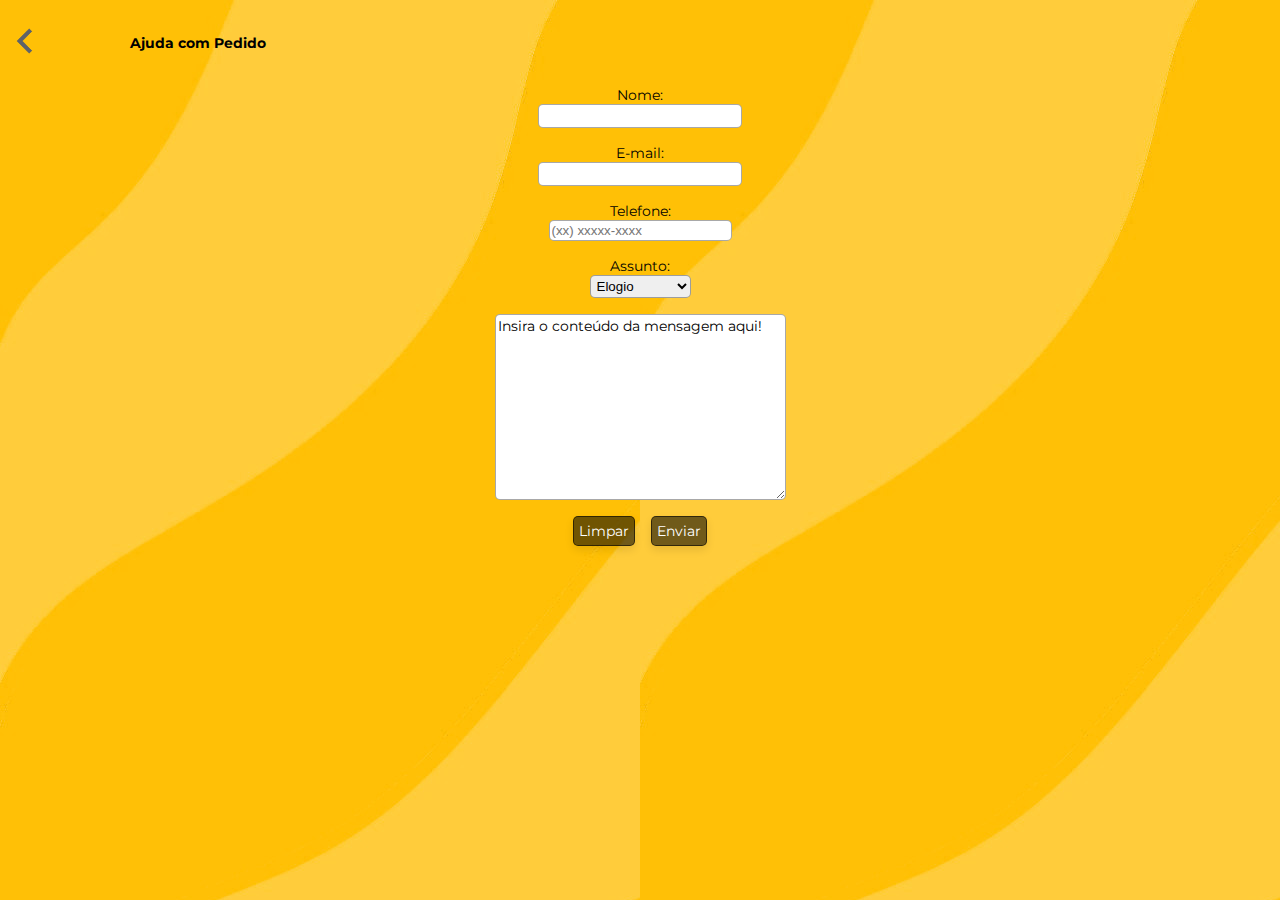
<file: fale-conosco.html>
<!DOCTYPE html>
<html lang="pt-br">
<head>
    <meta charset="UTF-8">
    <meta name="viewport" content="width=device-width, initial-scale=1.0">
    <title>Fale Conosco | Meato</title>
    <link rel="stylesheet" href="estilo_fale-conosco.css">
    <link rel="shortcut icon" href="img/logo1_pq.jpg" type="image/x-icon">
</head>
<body>
    <main>
        <section class="secao1__container__voltar">
            <a href="index.html"> <img src="img/seta__voltar.png" alt="Voltar" class="icone__voltar"></a>
            <p class="login__voltar__texto"> Ajuda com Pedido</p>
        </section>

        <section class="formulario__container">
            <form class="formulario">
                <p class="paragrafo__formulario">
                    <label for="nome" class="formulario__texto">Nome: </label>
                    <input type="text" id="nome" required class="formulario__texto caixa">
                </p>
                <p class="paragrafo__formulario">
                    <label for="email" class="formulario__texto">E-mail: </label>
                    <input type="email" id="email" required class="formulario__texto caixa">
                </p>
                <p class="paragrafo__formulario">
                    <label for="telefone" class="formulario__texto">Telefone: </label>
                    <input type="number" required placeholder="(xx) xxxxx-xxxx" class="formulario_texto caixa">
                </p>
                <p class="paragrafo__formulario">
                    <label for="assunto" class="formulario__texto">Assunto: </label>
                    <select id="assunto" class="caixa">
                        <option class="formulario__texto caixa">Reclamação</option>
                        <option class="formulario__texto caixa">Sugestão</option>
                        <option selected class="formulario__texto caixa">Elogio</option>
                    </select>
                </p>
                <p class="paragrafo__formulario">
                    <textarea  id="mensagem" cols="30" rows="10" class="formulario__texto caixa">Insira o conteúdo da mensagem aqui!</textarea>
                </p>
                <p class="botoes">
                    <input type="reset" value="Limpar" class="formulario__texto botao">
                    <input type="submit" value="Enviar" class="formulario__texto botao">
                </p>

            </form>
        </section>
    </main>
</body>
</html>
</file>
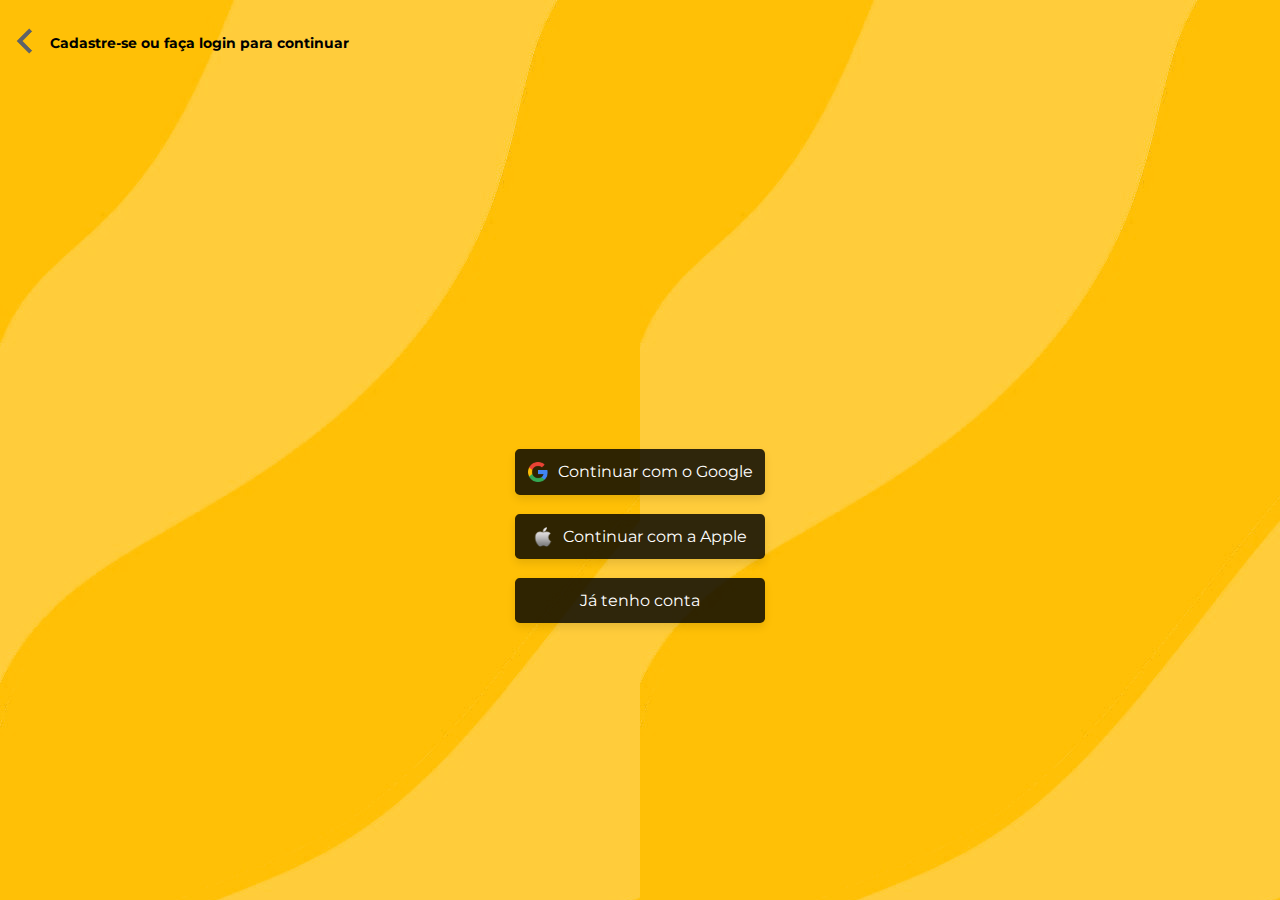
<file: login.html>
<!DOCTYPE html>
<html lang="pt-br">
<head>
    <meta charset="UTF-8">
    <meta name="viewport" content="width=device-width, initial-scale=1.0">
    <title>Login | Meato</title>
    <link rel="stylesheet" href="estilo_login.css">
    <link rel="shortcut icon" href="img/logo1_pq.jpg" type="image/x-icon">
</head>
<body>
    <main>
        <section class="login__container__cima__voltar">
            <a href="index.html"> <img src="img/seta__voltar.png" alt="Voltar" class="icone__voltar"></a>
            <p class="login__voltar__texto"> Cadastre-se ou faça login para continuar</p>
        </section>

        <section class="login__container">
            <section class="login__container__lado__baixo">
                <section class="login__container__baixo__botao"><img src="img/logo__google.png" alt="Icone do Google" class="logo__login"><p>Continuar com o Google</p></section>
                <section class="login__container__baixo__botao"><img src="img/logo__apple.png" alt="Icone da Apple" class="logo__login"><p>Continuar com a Apple</p></section>
                <section class="login__container__baixo__botao"><p>Já tenho conta</p></section>
            </section>

        </section>

    </main>
</body>
</html>
</file>
<file: estilo_fale-conosco.css>
@charset "UF-8";

@import url(estilo_padrao.css);

main{
    position: relative;
    width: 100%;
    height: 100vh;
    overflow: hidden;
    background-image: url(img/fundo__padrao.jpg);
}

main::before{
    position: absolute;
    content: '';
    background-image: url(img/fundo__tela.jpg);
    top: 0;
    left: 0;
    width: 100vw;
    height: 100vh;
    background-size: cover;
    background-repeat: no-repeat;
    background-position: center;
    font-variant-alternates: blur(10px);
    z-index: -1;
}

.secao1__container__voltar{
    display: flex;
    align-items: center;
    gap: 5em;
}


.icone__voltar{
    width: 50px;
    padding: 1em 0;
}

.login__voltar__texto{
    font-family: var(--fonte--principal);
    font-size: 0.9em;
    color: black;
    font-weight: bold;
}

.formulario__texto{
    font-family: var(--fonte--principal);
    font-size: 0.9em;
    color: black;
}

.formulario{
    width: 80vw;
    display: flex;
    flex-direction: column;
    margin: auto;
    gap: 1em;
}

.caixa{
    padding: 2px;
    border-radius: 5px;
    border: 1px solid rgba(0, 0, 0, 0.342);
}

.botoes{
    display: flex;
    justify-content: center;
    gap: 1em;
}

.botao{
    background-color: rgba(0, 0, 0, 0.562);
    color: white;
    padding: 5px;
    border-radius: 5px; 
    border: 1px solid rgba(0, 0, 0, 0.562);
    transition: transform 0.3s ease, box-shadow 0.3s ease;
    box-shadow: 0 4px 8px rgba(0, 0, 0, 0.1);
}

.botao:hover{
    transform: scale(1.05);
    box-shadow: 0 8px 16px rgba(0, 0, 0, 0.2);
}

.paragrafo__formulario{
    display: flex;
    flex-direction: column;
    align-items: center;
}

@media screen and (max-height: 391px){
    main{
        overflow: scroll;
    }
}
</file>
<file: estilo_login.css>
@charset "UTF-8";

@import url(estilo_padrao.css);

main{
    position: relative;
    width: 100%;
    height: 100vh;
    overflow: hidden;
    background-image: url(img/fundo__padrao.jpg);
}


main::before{
    position: absolute;
    content: '';
    background-image: url(img/fundo__padrao.jpg);
    top: 0;
    left: 0;
    width: 100vw;
    height: 100vh;
    background-size: cover;
    background-repeat: no-repeat;
    background-position: center;
    font-variant-alternates: blur(10px);
    z-index: -1;
}

.login__container{
    height: 100vh;
    display: flex;
    flex-direction: column;
    justify-content: space-around;
    align-items: center;
    box-sizing: border-box;
}

.login__container__cima__voltar{
    display: flex;
    align-items: center;
}

.icone__voltar{
    width: 50px;
    padding: 1em 0;
}

.login__voltar__texto{
    font-family: var(--fonte--principal);
    font-size: 0.9em;
    color: black;
    font-weight: bold;
}


.login__container__lado__cima{
    background-color: var(--cor-principal);
}


.login__container__lado__baixo{
    display: flex;
    flex-direction: column;
    gap: 1.2em;
}


.login__container__baixo__botao{
    background-color: rgba(0, 0, 0, 0.815);
    padding: 0.8em;
    border-radius: 0.3em;
    text-align: center;
    font-family: var(--fonte--principal);
    color: var(--cor-branca);
    transition: transform 0.3s ease, box-shadow 0.3s ease;
    box-shadow: 0 4px 8px rgba(0, 0, 0, 0.1);
}

.login__container__baixo__botao:hover{
    transform: scale(1.03);
    box-shadow: 0 8px 16px rgba(0, 0, 0, 0.2);
}

.logo__login{
    width: 20px;
}

.login__container__baixo__botao{
    display: flex;
    align-items: center;
    justify-content: center;
    gap: 10px;
}

@media screen and (max-height: 391px){
    main{
        overflow: scroll;
    }
}
</file>
